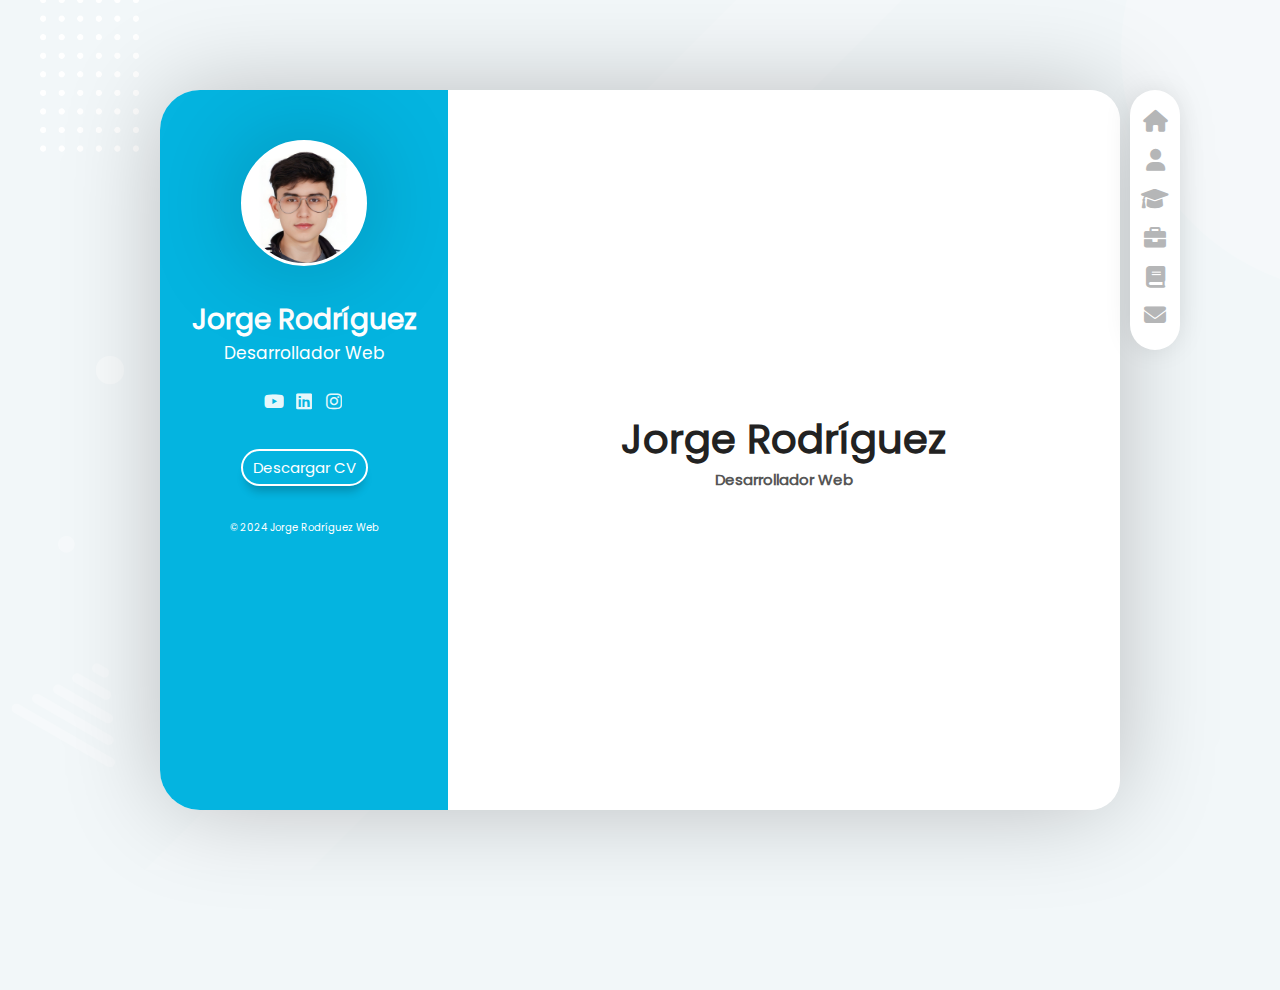
<file: Web-1/index.html>
<!DOCTYPE html>
<html lang="es">

<head>
    <meta charset="UTF-8">
    <meta name="viewport" content="width=device-width, initial-scale=1.0">
    <title>CV Jorge Rodríguez</title>

    <!-- Fuentes e íconos -->
    <link rel="stylesheet" href="assets/fonts/fontawesome-free-6.1.2-web/css/all.min.css">
    <link rel="stylesheet" href="assets/fonts/Poppins/poppins.css">
    <link rel="stylesheet" href="assets/css/reset.css">
    <link rel="stylesheet" href="assets/css/styles.css">

</head>

<body>

    <!-- Layout principal -->
    <div class="layout">

        <!-- Barra lateral (usuario) -->
        <aside class="layout__aside">
            <section class="aside__user-info">

                <!-- Información general -->
                <div class="ser-info__general">
                    <div class="user-info__container-image">
                        <img src="assets/img/Imagen Jorge Luis Rodríguez.jpg" class="user-info__image" alt="Foto perfil">
                    </div>
                    <h2 class="user-info__name">Jorge Rodríguez</h2>
                    <h4 class="user-info__job">Desarrollador Web</h4>
                </div>

                <!-- Menú de navegación -->
                <nav class="layout__menu">
                    <ul class="menu__list">
                        <li class="menu__option">
                            <a href="index.html" class="menu__link">
                                <i class="menu__icon fa-solid fa-house"></i>
                                <span class="menu__overlay">Home</span>
                            </a>
                        </li>
                        <li class="menu__option">
                            <a href="sobre-mi.html" class="menu__link">
                                <i class="menu__icon fa-solid fa-user"></i>
                                <span class="menu__overlay">Sobre mi</span>
                            </a>
                        </li>
                        <li class="menu__option">
                            <a href="estudios.html" class="menu__link">
                                <i class="menu__icon fa-solid fa-graduation-cap"></i>
                                <span class="menu__overlay">Estudios</span>
                            </a>
                        </li>
                        <li class="menu__option">
                            <a href="portafolio.html" class="menu__link">
                                <i class="menu__icon fa-solid fa-briefcase"></i>
                                <span class="menu__overlay">Portafolio</span>
                            </a>
                        </li>
                        <li class="menu__option">
                            <a href="blog.html" class="menu__link">
                                <i class="menu__icon fa-solid fa-book"></i>
                                <span class="menu__overlay">Blog</span>
                            </a>
                        </li>
                        <li class="menu__option">
                            <a href="contacto.html" class="menu__link">
                                <i class="menu__icon fa-solid fa-envelope"></i>
                                <span class="menu__overlay">Contacto</span>
                            </a>
                        </li>
                    </ul>
                </nav>

                <!-- Links a redes sociales -->
                <div class="user-info__links">
                    <ul class="links__social">
                        <li class="social__option">
                            <a href="#" class="social__link">
                                <i class="fa-brands fa-youtube"></i>
                            </a>
                        </li>
                        <li class="social__option">
                            <a href="#" class="social__link">
                                <i class="fa-brands fa-linkedin"></i>
                            </a>
                        </li>
                        <li class="social__option">
                            <a href="#" class="social__link">
                                <i class="fa-brands fa-instagram"></i>
                            </a>
                        </li>
                    </ul>
                </div>

                <!-- Botón de descargar CV -->
                <div class="user-info__buttons">
                    <a href="#" class="user-info__btn">Descargar CV</a>
                </div>

                <!-- Pie de página -->
                <footer class="user-info__footer">
                    &copy; 2024 Jorge Rodríguez Web
                </footer>
            </section>
        </aside>

        <!-- Contenido principal -->
        <main class="layout__content">
            <section class="content__page">
                <h1 class="page__name">Jorge Rodríguez</h1>
                <h2 class="page__job">Desarrollador Web</h2>
            </section>
        </main>
    </div>
</body>
</html>
</file>
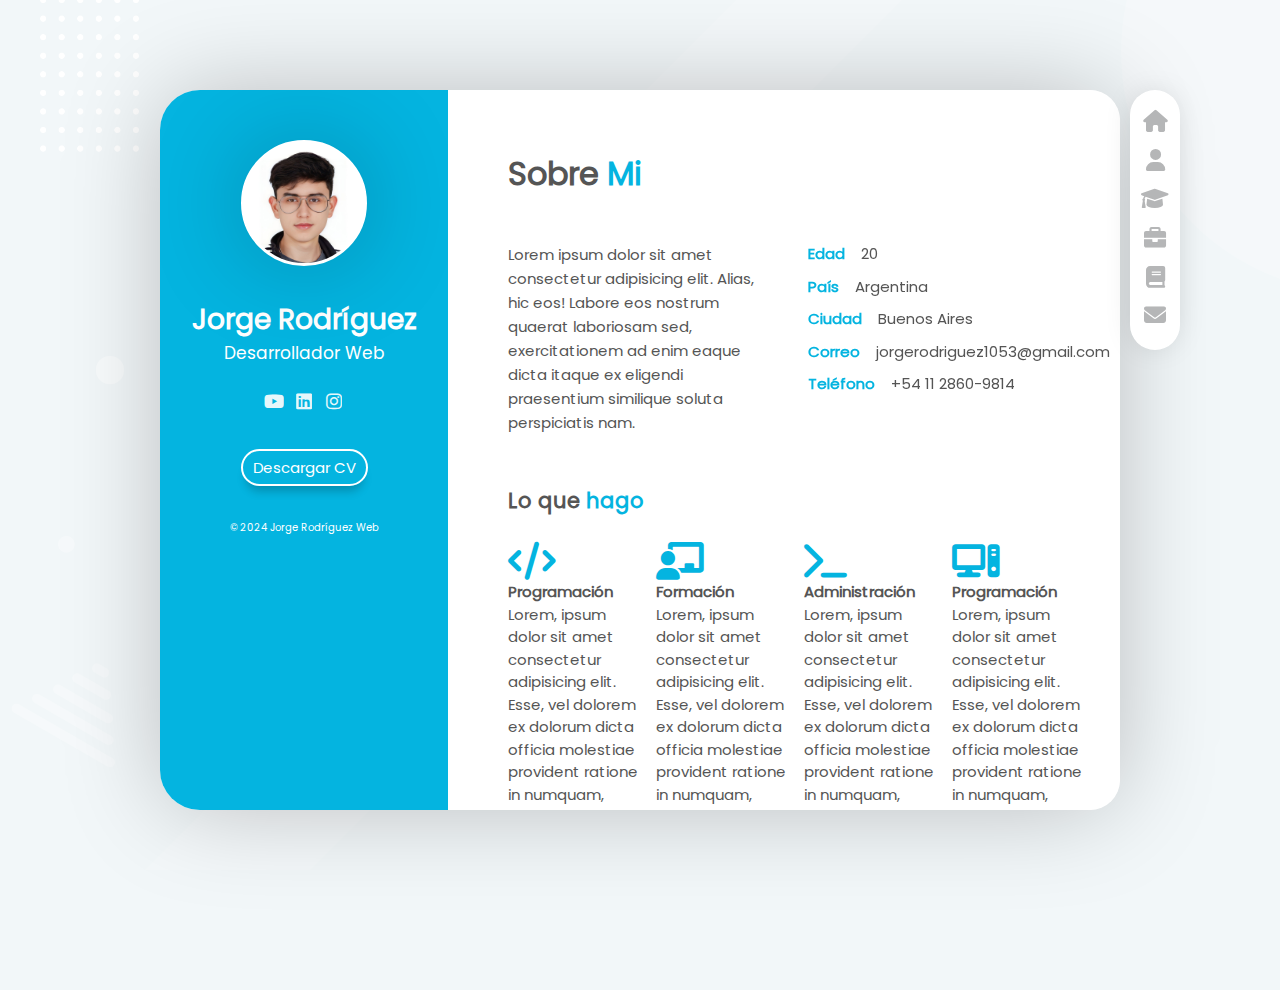
<file: Web-1/sobre-mi.html>
<!DOCTYPE html>
<html lang="es">
<head>
    <meta charset="UTF-8">
    <meta name="viewport" content="width=device-width, initial-scale=1.0">
    <title>CV Jorge Rodríguez</title>
    
    <!-- Estilos -->
    <link rel="stylesheet" href="assets/fonts/fontawesome-free-6.1.2-web/css/all.min.css">
    <link rel="stylesheet" href="assets/fonts/Poppins/poppins.css">
    <link rel="stylesheet" href="assets/css/reset.css">
    <link rel="stylesheet" href="assets/css/scroll.css">
    <link rel="stylesheet" href="assets/css/styles.css">
</head>
<body>
    
    <!-- Layout principal -->
    <div class="layout">

        <!-- Barra lateral (usuario) -->
        <aside class="layout__aside">
            <section class="aside__user-info">

                <!-- Información general -->
                <div class="user-info__general">
                    <div class="user-info__container-image">
                        <img src="assets/img/Imagen Jorge Luis Rodríguez.jpg" alt="Foto de perfil de Jorge Rodríguez" class="user-info__image">
                    </div>
                    <h2 class="user-info__name">Jorge Rodríguez</h2>
                    <h4 class="user-info__job">Desarrollador Web</h4>
                </div>

                <!-- Menú de navegación -->
                <nav class="layout__menu">
                    <ul class="menu__list">
                        <li class="menu__option">
                            <a href="index.html" class="menu__link" aria-label="Home">
                                <i class="menu__icon fa-solid fa-house"></i>
                                <span class="menu__overlay">Home</span>
                            </a>
                        </li>
                        <li class="menu__option">
                            <a href="sobre-mi.html" class="menu__link" aria-label="Sobre mí">
                                <i class="menu__icon fa-solid fa-user"></i>
                                <span class="menu__overlay">Sobre mí</span>
                            </a>
                        </li>
                        <li class="menu__option">
                            <a href="estudios.html" class="menu__link" aria-label="Estudios">
                                <i class="menu__icon fa-solid fa-graduation-cap"></i>
                                <span class="menu__overlay">Estudios</span>
                            </a>
                        </li>
                        <li class="menu__option">
                            <a href="portafolio.html" class="menu__link" aria-label="Portafolio">
                                <i class="menu__icon fa-solid fa-briefcase"></i>
                                <span class="menu__overlay">Portafolio</span>
                            </a>
                        </li>
                        <li class="menu__option">
                            <a href="blog.html" class="menu__link" aria-label="Blog">
                                <i class="menu__icon fa-solid fa-book"></i>
                                <span class="menu__overlay">Blog</span>
                            </a>
                        </li>
                        <li class="menu__option">
                            <a href="contacto.html" class="menu__link" aria-label="Contacto">
                                <i class="menu__icon fa-solid fa-envelope"></i>
                                <span class="menu__overlay">Contacto</span>
                            </a>
                        </li>
                    </ul>
                </nav>

                <!-- Redes sociales -->
                <div class="user-info__links">
                    <ul class="links__social">
                        <li class="social__option">
                            <a href="#" class="social__link" aria-label="YouTube">
                                <i class="fa-brands fa-youtube"></i>
                            </a>
                        </li>
                        <li class="social__option">
                            <a href="#" class="social__link" aria-label="LinkedIn">
                                <i class="fa-brands fa-linkedin"></i>
                            </a>
                        </li>
                        <li class="social__option">
                            <a href="#" class="social__link" aria-label="Instagram">
                                <i class="fa-brands fa-instagram"></i>
                            </a>
                        </li>
                    </ul>
                </div>

                <!-- Botón de descarga de CV -->
                <div class="user-info__buttons">
                    <a href="#" class="user-info__btn">Descargar CV</a>
                </div>

                <!-- Pie de página -->
                <footer class="user-info__footer">
                    &copy; 2024 Jorge Rodríguez Web
                </footer>
                
            </section>
        </aside>

        <!-- Contenido principal -->
        <main class="layout__content">
            <section class="content__page content__about">
                
                <header class="about__header">
                    <h1 class="about__title">Sobre <span class="title__color">Mi</span></h1>
                </header>

                <section class="about__personal-info">
                    <article class="personal-info__bio">
                        <p class="personal-info__description">
                            Lorem ipsum dolor sit amet consectetur adipisicing elit. Alias, hic eos! Labore eos nostrum quaerat laboriosam sed, exercitationem ad enim eaque dicta itaque ex eligendi praesentium similique soluta perspiciatis nam.
                        </p>
                    </article>

                    <div class="personal-info__data">
                        <ul class="personal-info__list">
                            <li class="personal-info__option">
                                <span class="personal-info__title">Edad</span>
                                <span class="personal-info__value">20</span>
                            </li>
                            <li class="personal-info__option">
                                <span class="personal-info__title">País</span>
                                <span class="personal-info__value">Argentina</span>
                            </li>
                            <li class="personal-info__option">
                                <span class="personal-info__title">Ciudad</span>
                                <span class="personal-info__value">Buenos Aires</span>
                            </li>
                            <li class="personal-info__option">
                                <span class="personal-info__title">Correo</span>
                                <span class="personal-info__value">jorgerodriguez1053@gmail.com</span>
                            </li>
                            <li class="personal-info__option">
                                <span class="personal-info__title">Teléfono</span>
                                <span class="personal-info__value">+54 11 2860-9814</span>
                            </li>
                        </ul>
                    </div>

                </section>

                <section class="about__services">
                    <header class="services__header">
                        <h2 class="services__title">
                            Lo que <span class="title__color">hago</span>
                        </h2>
                    </header>

                    <div class="services__container">

                        <article class="services__service">
                            <div class="service__icon">
                                <i class="fa-solid fa-code"></i>
                            </div>

                            <div class="service__content">
                                <h4 class="service__title">Programación</h4>
                                <p class="service__description">
                                    Lorem, ipsum dolor sit amet consectetur adipisicing elit. Esse, vel dolorem ex dolorum dicta officia molestiae provident ratione in numquam, placeat ad, minima ea sunt dignissimos nulla facilis molestias laborum!
                                </p>
                            </div>
                        </article>

                        <article class="services__service">
                            <div class="service__icon">
                                <i class="fa-solid fa-chalkboard-user"></i>
                            </div>

                            <div class="service__content">
                                <h4 class="service__title">Formación</h4>
                                <p class="service__description">
                                    Lorem, ipsum dolor sit amet consectetur adipisicing elit. Esse, vel dolorem ex dolorum dicta officia molestiae provident ratione in numquam, placeat ad, minima ea sunt dignissimos nulla facilis molestias laborum!
                                </p>
                            </div>
                        </article>

                        <article class="services__service">
                            <div class="service__icon">
                                <i class="fa-solid fa-terminal"></i>
                            </div>

                            <div class="service__content">
                                <h4 class="service__title">Administración</h4>
                                <p class="service__description">
                                    Lorem, ipsum dolor sit amet consectetur adipisicing elit. Esse, vel dolorem ex dolorum dicta officia molestiae provident ratione in numquam, placeat ad, minima ea sunt dignissimos nulla facilis molestias laborum!
                                </p>
                            </div>
                        </article>

                        <article class="services__service">
                            <div class="service__icon">
                                <i class="fa-solid fa-computer"></i>
                            </div>

                            <div class="service__content">
                                <h4 class="service__title">Programación</h4>
                                <p class="service__description">
                                    Lorem, ipsum dolor sit amet consectetur adipisicing elit. Esse, vel dolorem ex dolorum dicta officia molestiae provident ratione in numquam, placeat ad, minima ea sunt dignissimos nulla facilis molestias laborum!
                                </p>
                            </div>
                        </article>

                    <div class="services__container">
                    </div>
                </section>

                <section class="about__reviews">
                    <header class="reviews__header">
                        <h2 class="reviews__title">Reseñas</h2>
                    </header>

                    <div class="reviews__container">
                        <article class="reviews__review">
                            <div class="reviews__image-container">
                                <img src="assets/img/testimonio1.jpg" class="reviews__image" alt="Cara de un cliente">
                            </div>

                            <div class="review__description">
                                <p class="review__text">
                                    Lorem ipsum dolor sit amet consectetur adipisicing elit. Illo suscipit nobis quaerat deleniti harum minima eveniet enim animi, magnam, nam perspiciatis eaque veniam quia? Deserunt excepturi quisquam dolore dicta vero!
                                </p>
                            </div>

                            <div class="review__author">
                                <div class="review__author-info">
                                    <h4 class="review__name">Ana Lopez</h4>
                                    <h5 class="review__company">Developers S.A</h5>
                                </div>

                                <div class="review__author-icon">
                                    <i class="review__icon fa-solid fa-quote_right"></i>
                                </div>
                            </div>
                        </article>

                        <article class="reviews__review">
                            <div class="reviews__image-container">
                                <img src="assets/img/testimonio2.jpg" class="reviews__image" alt="Cara de un cliente">
                            </div>

                            <div class="review__description">
                                <p class="review__text">
                                    Lorem ipsum dolor sit amet consectetur adipisicing elit. Illo suscipit nobis quaerat deleniti harum minima eveniet enim animi, magnam, nam perspiciatis eaque veniam quia? Deserunt excepturi quisquam dolore dicta vero!
                                </p>
                            </div>

                            <div class="review__author">
                                <div class="review__author-info">
                                    <h4 class="review__name">Roberto Martinez</h4>
                                    <h5 class="review__company">Full Stack S.L</h5>
                                </div>

                                <div class="review__author-icon">
                                    <i class="review__icon fa-solid fa-quote_right"></i>
                                </div>
                            </div>
                        </article>
                    </div>
                </section>
                
                <section class="about__clients">
                    <header class="clients__header">
                        <h2 class="clients__title">Clientes</h2>
                    </header>
                    
                    <div class="clients__container">
                        
                        <article class="clients__item">
                            <a href="#" class="clients__link">
                                <img src="assets/img/cliente-2.png" class="clients__image" alt="Logo Cliente">
                            </a>
                        </article>

                        <article class="clients__item">
                            <a href="#" class="clients__link">
                                <img src="assets/img/cliente-3.png" class="clients__image" alt="Logo Cliente">
                            </a>
                        </article>

                        <article class="clients__item">
                            <a href="#" class="clients__link">
                                <img src="assets/img/cliente-4.png" class="clients__image" alt="Logo Cliente">
                            </a>
                        </article>
                        
                        <article class="clients__item">
                            <a href="#" class="clients__link">
                                <img src="assets/img/cliente-5.png" class="clients__image" alt="Logo Cliente">
                            </a>
                        </article>


                    </div>
                </section>

                <section class="about__prices">
                    <header class="prices__header">
                        <h2 class="prices__title"></h2>
                    </header>

                    <div class="prices__container">
                        <article class="prices-box">

                            <div class="prices__subtitle">
                                <span class="prices__text">Normal</span>
                            </div>

                            <div class="prices__price">
                                <span class="prices__number">$20</span>
                                <small class="prices__advice">Al mes</small>
                            </div>

                            <div class="prices__buy">
                                <a href="#" class="prices__btn">
                                    Prueba Gratis
                                </a>
                            </div>

                            <div class="prices__reward">
                                Un curso de desarrollo web
                            </div>

                            <div class="prices__reward">
                                Soporte a preguntas y dudas
                            </div>

                            <div class="prices__reward">
                                Certificado de finalización
                            </div>

                        </article>
                    
                        <article class="prices-box">

                            <div class="prices__subtitle">
                                <span class="prices__text">Premium</span>
                            </div>

                            <div class="prices__price">
                                <span class="prices__number">$50</span>
                                <small class="prices__advice">Al mes</small>
                            </div>

                            <div class="prices__buy">
                                <a href="#" class="prices__btn">
                                    Prueba Gratis
                                </a>
                            </div>

                            <div class="prices__reward">
                                Cinco cursos de desarrollo web
                            </div>

                            <div class="prices__reward">
                                Soporte a preguntas y dudas
                            </div>

                            <div class="prices__reward">
                                Certificado de finalización
                            </div>

                        </article>
                    </div>
                </section>

                <section class="about__extra">
                    <header class="extra__header">
                        <h2 class="extra__title">Información <span class="title__color">Extra</span></h2>
                    </header>

                    <div class="extra__container">
                        <article class="extra__info">
                            <i class="extra__icon fa-solid fa-heart"></i>
                            <h4 class="extra__subtitle">Clientes Contentos</h4>
                            <span class="extra__quantity">1.000</span>
                        </article>

                        <article class="extra__info">
                            <i class="extra__icon fa-solid fa-clock"></i>
                            <h4 class="extra__subtitle">Horas de Contenido</h4>
                            <span class="extra__quantity">800</span>
                        </article>

                        <article class="extra__info">
                            <i class="extra__icon fa-solid fa-star"></i>
                            <h4 class="extra__subtitle">Puntuación</h4>
                            <span class="extra__quantity">4.9</span>
                        </article>
                    </div>
                </section>
            </section>
        </main>
    </div>
</body>
</html>
</file>
<file: Web-1/assets/fonts/Poppins/poppins.css>
@font-face {
    font-family: "Poppins";
    src: url(./Poppins-Regular.ttf) format("truetype");
    font-weight: 400;
    font-style: normal;
}
</file>
<file: Web-1/assets/css/styles.css>
/* VARIABLES */
:root {
    --color-primary: #FFFFFF;
    --color-secondary: #04B4E0;
    --color-background: #F2F7F9;
    --color-transparent: transparent;
    --color-icon: #B5B6B7;
    --color-title: #222222;
    --color-subtitle: #888;
    --color-text: #555;
}

/* ESTILOS GENERALES */
html {
    font-size: 10px;
}

body {
    width: 100%;
    height: 100%;
    font-family: "Poppins", Helvetica, sans-serif;
    font-size: 1.5rem;
    background-color: var(--color-background);
    background-image: url("../img/fondo.png");
    background-size: cover;
    background-repeat: no-repeat;
    background-position: -20px -120px;
    color: var(--color-text);
    margin: 0;
    overflow: hidden;    
}

/* ESTRUCTURA PRINCIPAL */
.layout {
    position: relative;
    min-width: 30rem;
    max-width: 75%;
    height: 80vh;
    min-height: 80vh;
    margin: 10vh auto;
    display: grid;
    grid-template-areas: "aside content";
    grid-template-columns: 30% 70%;
    border-radius: 4rem;
    box-shadow: 0 0 100px -5px rgba(0, 0, 0, 0.25);
}

/* BARRA LATERAL */
.layout__aside {
    grid-area: aside;
    border-radius: 4rem 0 0 4rem;
    overflow-y: auto; /* Permitir desplazamiento vertical */
    max-height: 100%; /* Evitar que la barra lateral se desborde */
}

.aside__user-info {
    display: flex;
    flex-direction: column;
    align-items: center;
    text-align: center;
    min-height: 100%;
    min-width: 25rem;
    background-color: var(--color-secondary);
    color: var(--color-primary);
}

/* Imagen de usuario */
.user-info__container-image {
    position: relative;
    display: inline-block;
    width: 12rem;
    height: 12rem;
    margin-top: 5rem;
    background-color: var(--color-primary);
    border: 3px solid var(--color-primary);
    border-radius: 50%;
    overflow: hidden;
    box-shadow: 0 0 100px -5px rgba(0, 0, 0, 0.25);
}

/* Nombre y trabajo del usuario */
.user-info__name {
    font-size: 2.8rem;
    font-weight: bold;
    color: var(--color-primary);
    margin-top: 2.6rem;
}

.user-info__job {
    font-size: 1.7rem;
    font-weight: 200;
    color: var(--color-primary);
}

/* Enlaces sociales */
.user-info__links {
    margin-bottom: 3.6rem;
}

.links__social {
    margin-top: 2rem;
    text-align: center;
    display: flex;
    flex-direction: row;
}

.social__option {
    height: 3rem;
    width: 3rem;
    font-size: 1.8rem;
    line-height: 3.2rem;
    opacity: 0.9;
    border-radius: 1rem;
    transition: all 300ms linear;
}

.social__option:hover {
    opacity: 1;
    background-color: rgba(255, 255, 255, 0.20);
}

/* Botones */
.user-info__buttons {
    margin-top: 0.5rem;
    margin-bottom: 4rem;
}

.user-info__btn {
    padding: 1rem;
    padding-top: 0.6rem;
    padding-bottom: 0.6rem;
    border: 2px solid var(--color-primary);
    border-radius: 3.2rem;
    color: var(--color-primary);
    box-shadow: 0 10px 10px -5px rgba(0, 0, 0, 0.22);
    transition: all 200ms ease-in-out;
}

.user-info__btn:hover {
    background-color: var(--color-primary);
    color: var(--color-secondary);
}

/* Pie de página del usuario */
.user-info__footer {
    bottom: 2rem;
    font-size: 1rem;
}

/* CONTENIDO PRINCIPAL */
.layout__content {
    grid-area: content;
    width: 100%;
    height: 100%;
    min-height: 100%;
    background-color: var(--color-primary);
    border-radius: 0 3rem 3rem 0;
    overflow: hidden;
}

.content__page {
    min-height: 100%;
    background-color: var(--color-primary);
    border-radius: 3.2rem;
    display: flex;
    flex-direction: column;
    align-items: center;
    justify-content: center;
    padding: 2rem;
    box-sizing: border-box;
}

.content__about{
    display: block;
    height: 100%;
    min-height: 100%;
    padding: 6rem;
    padding-right: 3rem;
    overflow: auto;
}

.content__title {
    font-size: 4.5rem;
    margin-bottom: 1rem;
}

.content__title-highlight {
    color: var(--color-secondary);
}

.content__personal-info {
    display: flex;
    flex-direction: column;
    align-items: center;
}

.personal-info__description {
    font-size: 1.5rem;
    text-align: center;
    margin-bottom: 2rem;
}

.personal-info__list {
    list-style: none;
    padding: 0;
    margin: 0;
}

.personal-info__option {
    display: flex;
    gap: 1rem;
    font-size: 1.5rem;
    margin-bottom: 1rem;
}

.personal-info__title {
    font-weight: bold;
}

/* NAVEGACIÓN LATERAL */
.layout__menu {
    display: block;
    position: absolute;
    top: 0;
    right: -85px;
    min-width: 10rem;
    background-color: var(--color-transparent);
}

.menu__list {
    position: relative;
    display: flex;
    flex-direction: column;
    justify-content: space-between;
    align-items: center;
    width: 50%;
    min-height: 22rem;
    padding: 2rem 0;
    margin-left: 2.5rem;
    background-color: var(--color-primary);
    box-shadow: 0 0 3rem -0.5rem rgba(0, 0, 0, 0.15);
    border-radius: 5rem;
}

.menu__option {
    display: block;
    width: 100%;
    text-align: center;
}

.menu__icon {
    color: var(--color-icon);
    font-size: 2.2rem;
    transition: color 300ms ease-in-out;
}

.menu__option:hover .menu__icon {
    color: var(--color-secondary);
}

.menu__overlay {
    position: absolute;
    right: 0;
    margin-top: -2.7rem;
    display: block;
    opacity: 0;
    padding: 0.3rem 0.8rem;
    color: var(--color-primary);
    border-radius: 3rem;
    background-color: var(--color-secondary);
    white-space: nowrap;
    transition: all 300ms ease-in-out;
}

.menu__option:hover .menu__overlay {
    opacity: 1;
    right: 100%;
}

/* Ajuste para evitar desbordamiento del contenido */
.layout__content {
    overflow: auto;
    max-height: 100%; /* Asegura que el contenido no se desborde */
}

.page__name{
    font-size: 4rem;
    color: var(--color-title);
}

.page__job{
    font-size: 1.5rem;
    color: var(--color-text);
}

.about__header{
    margin-bottom: 4.5rem;
    display: inline-block;
}

.about__title{
    font-size: 3.2rem;
    position:relative
}

.title__color{
    color: var(--color-secondary)
}

/* Información personal */
.about__personal-info{
    width: 100%;
    flex-direction: row;
    display: flex;
    margin-bottom: 5rem;
}

.personal-info__bio{
    flex-basis: 55%;
}

.personal-info__description{
    font-size: 1.5rem;
    line-height: 2.4rem;
}


.personal-info__data{
    flex-basis: 55%;
    padding: 0 1rem;
    position: relative;
    left: 3rem;
}

.personal-info__option{
    margin-bottom: 1rem;
}

.personal-info__title{
    margin-right: 0.6rem;
    color: var(--color-secondary);
    font-weight: 600;
}


/* SERVICIOS */
.about__services{
    width: 100%;
    margin-bottom: 3rem;
}

.services__header{
    display: inline-block;
    padding-right: 1.2;
    margin-bottom: 2.5rem;
    position: relative;
}

.services__title{
    font-size: 2.1rem;
}

.services__container{
    display: grid;
    grid-template-columns: repeat(4, 1fr);
    gap: 1rem;
    width: 100%
}

.services__service{
    margin-bottom: 2.5rem;    
}

.service__icon .fa-solid{
    color: var(--color-secondary);
    font-size: 3.8rem;
}
</file>
<file: Web-1/assets/css/scroll.css>
:root{
    --color-scrollbar: #d2d3d4;
    --color-background-scrollbar: #eee;   
}

/*SCROLL CHROME*/

::-webkit-scrollbar{
    width: 25px;
    background-color: transparent;
}

::-webkit-scrollbar-thumb{
    border: 10px solid transparent;
    box-shadow: none;
    border-radius: 40px;
}

:hover::-webkit-scrollbar-thumb{
    box-shadow: inset 0 0 0 10px var(--color-scrollbar);
}

:hover::-webkit-scrollbar-thumb:hover{
    border: 8px solid transparent;
    box-shadow: inset 0 0 0 10px var(--color-secondary);
}

::-webkit-scrollbar-track{
    background-color: transparent;
    margin: 35px 0;
}
</file>
